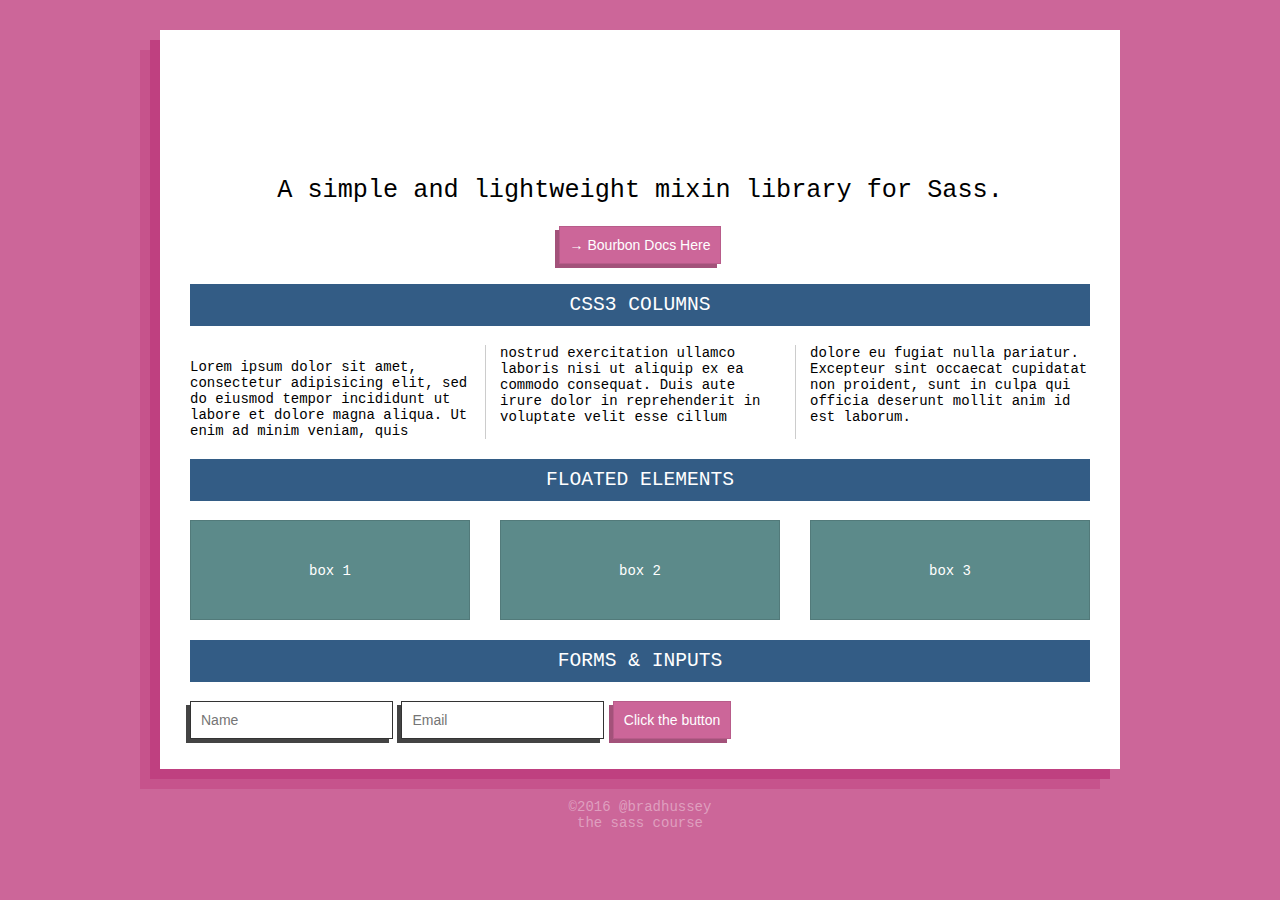
<file: Bourbon/index.html>
<!DOCTYPE html>
<html>
  <head>
    <meta charset="utf-8">
    <title>SASS Frameworks: Bourbon</title>
    <link rel="stylesheet" href="css/app.css">
  </head>
  <body>

    <div class="container">
      <header>
        <h1 class="brand">bourbon</h1>
        <h2>A simple and lightweight mixin library for Sass.</h2>
        <button href="http://bourbon.io/">&rarr; Bourbon Docs Here</button>
      </header>
      <h3>CSS3 Columns</h3>
      <article>
        <p>Lorem ipsum dolor sit amet, consectetur adipisicing elit, sed do eiusmod tempor incididunt ut labore et dolore magna aliqua. Ut enim ad minim veniam, quis nostrud exercitation ullamco laboris nisi ut aliquip ex ea commodo consequat. Duis aute irure dolor in reprehenderit in voluptate velit esse cillum dolore eu fugiat nulla pariatur. Excepteur sint occaecat cupidatat non proident, sunt in culpa qui officia deserunt mollit anim id est laborum.</p>
      </article>

      <section>
        <h3>Floated Elements</h3>
        <div class="box">
          box 1
        </div>
        <div class="box">
          box 2
        </div>
        <div class="box">
          box 3
        </div>
      </section>

      <section>
        <h3>Forms &amp; Inputs</h3>
        <form>
          <input type="text" name="name" value="" placeholder="Name">
          <input type="text" name="name" value="" placeholder="Email">
          <input type="button" name="name" value="Click the button">
        </form>
      </section>

    </div>

    <footer>
      &copy;2016 @bradhussey
      <br>the sass course
    </footer>

  </body>
</html>
</file>
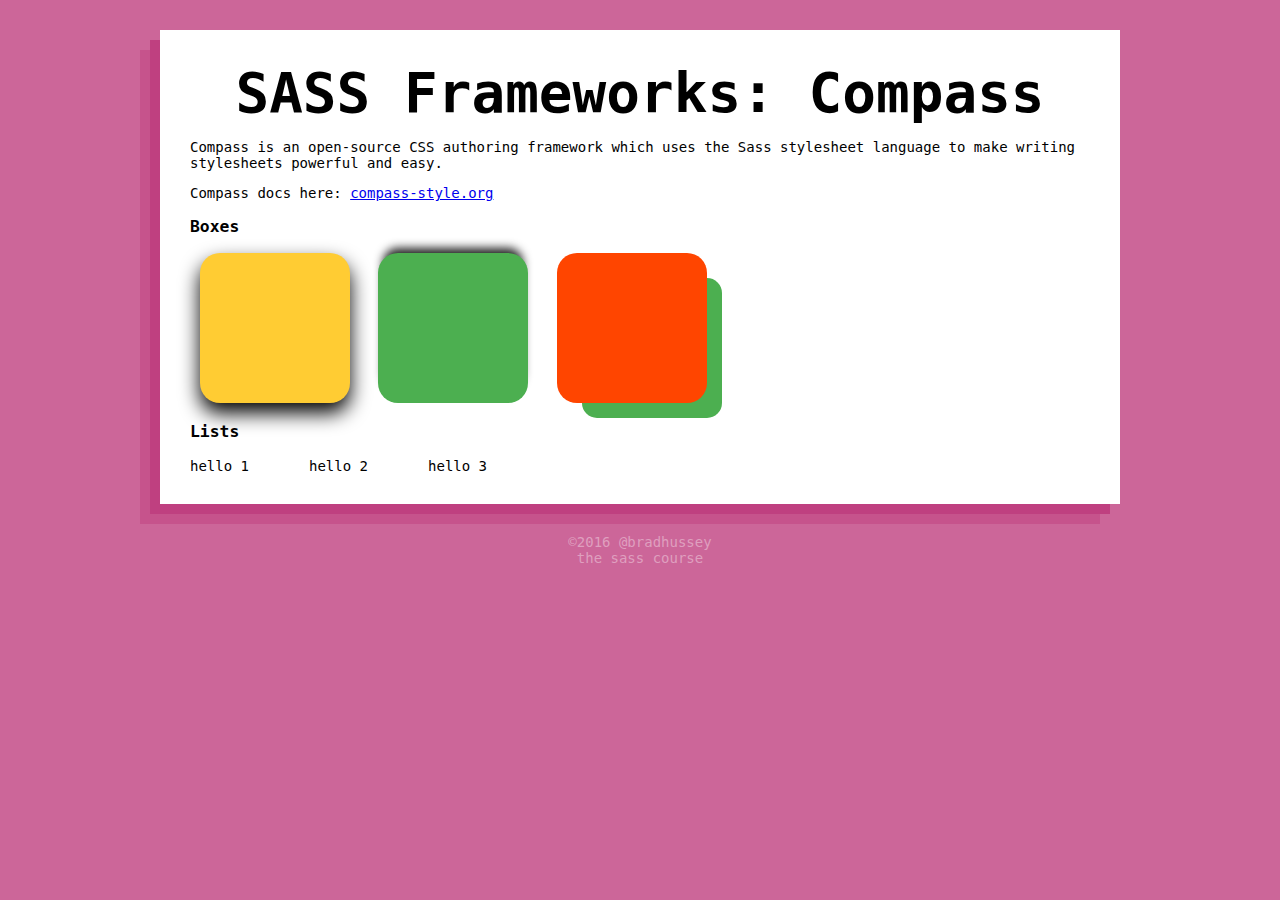
<file: Compass/index.html>
<!DOCTYPE html>
<html>
  <head>
    <meta charset="utf-8">
    <title>SASS Frameworks: Compass</title>
    <link rel="stylesheet" href="css/app.css">
    <!-- <link rel="stylesheet" href="stylesheet/app.css"> -->
  </head>
  <body>

    <div class="container">
      <h1>SASS Frameworks: Compass</h1>
      <p>Compass is an open-source CSS authoring framework which uses the Sass stylesheet language to make writing stylesheets powerful and easy.</p>
      <p>Compass docs here: <a href="http://compass-style.org/">compass-style.org</a></p>

      <h3>Boxes</h3>
      <div class="box" id="box1">
      </div>

      <div class="box" id="box2">
      </div>

      <div class="box" id="box3">
      </div>

      <h3>Lists</h3>
      <ul>
        <li>hello 1</li>
        <li>hello 2</li>
        <li>hello 3</li>
      </ul>
    </div>

    <footer>
      &copy;2016 @bradhussey
      <br>the sass course
    </footer>

  </body>
</html>
</file>
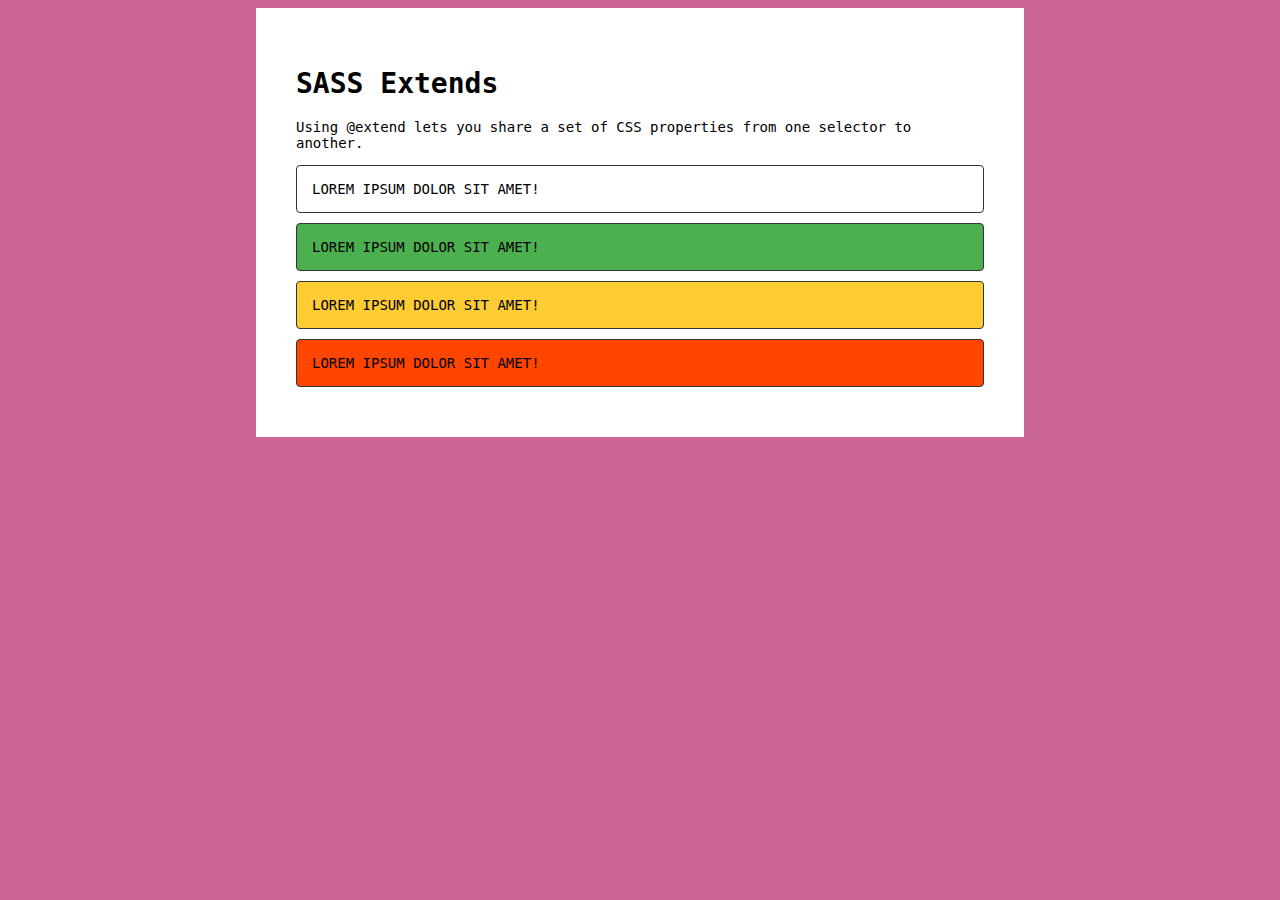
<file: Extends/index.html>
<!DOCTYPE html>
<html>
  <head>
    <meta charset="utf-8">
    <title>Extends</title>
    <link rel="stylesheet" href="css/app.css">
  </head>
  <body>
    <div class="container">
      <h1>SASS Extends</h1>
      <p>Using @extend lets you share a set of CSS properties from one selector to another.</p>

      <div class="alert">Lorem ipsum dolor sit amet!</div>
      <div class="success">Lorem ipsum dolor sit amet!</div>
      <div class="warning">Lorem ipsum dolor sit amet!</div>
      <div class="error">Lorem ipsum dolor sit amet!</div>

    </div>
  </body>
</html>
</file>
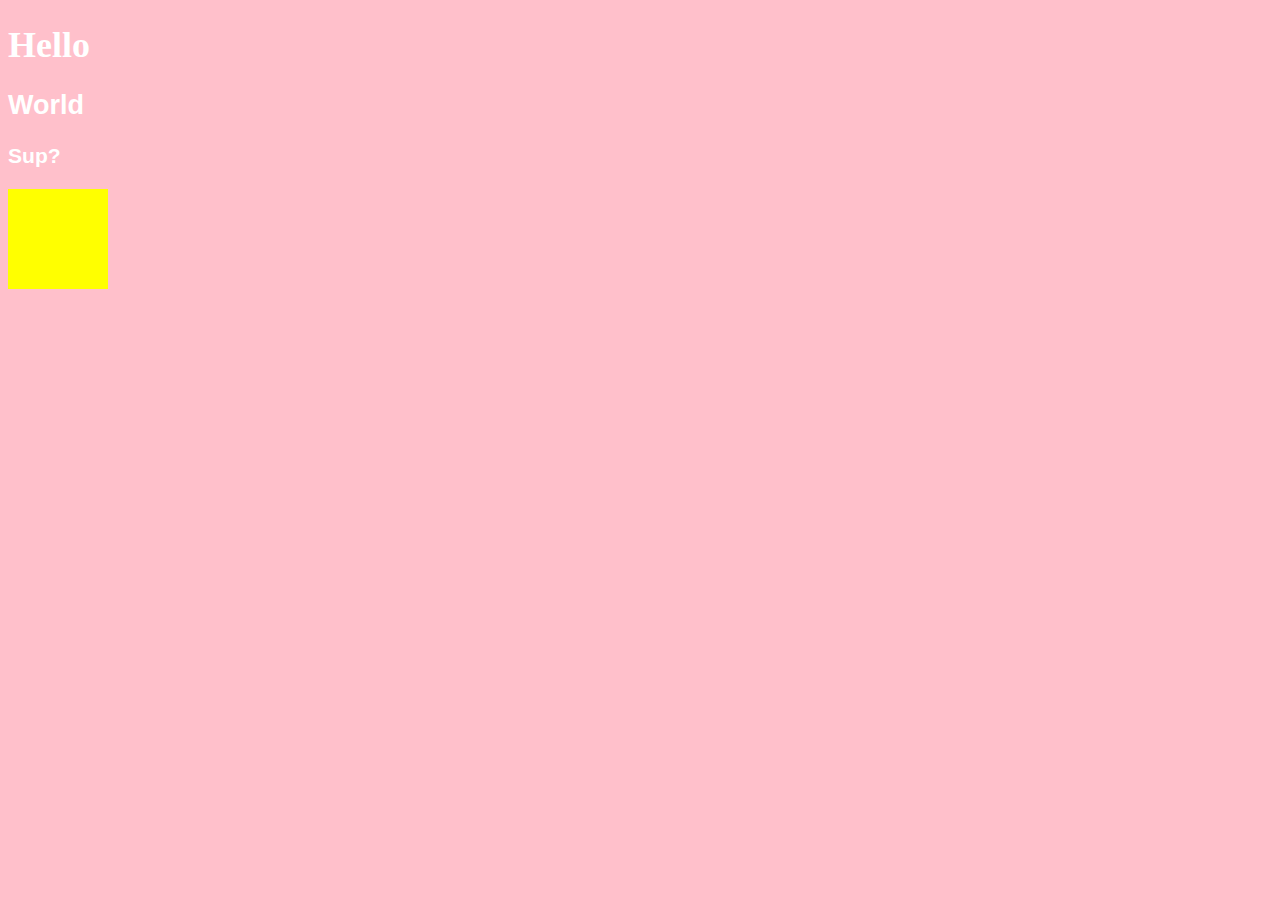
<file: FolderStructure/index.html>
<!DOCTYPE html>
<html lang="en">
  <head>
    <!-- Required meta tags -->
    <meta charset="utf-8">
    <title>Sass</title>
    <link rel="stylesheet" href="css/app.css">
  </head>

  <body>

    <h1>Hello</h1>
    <h2>World</h2>
    <h3>Sup?</h3>
    <div class="box">


    </div>

  </body>
</html>
</file>
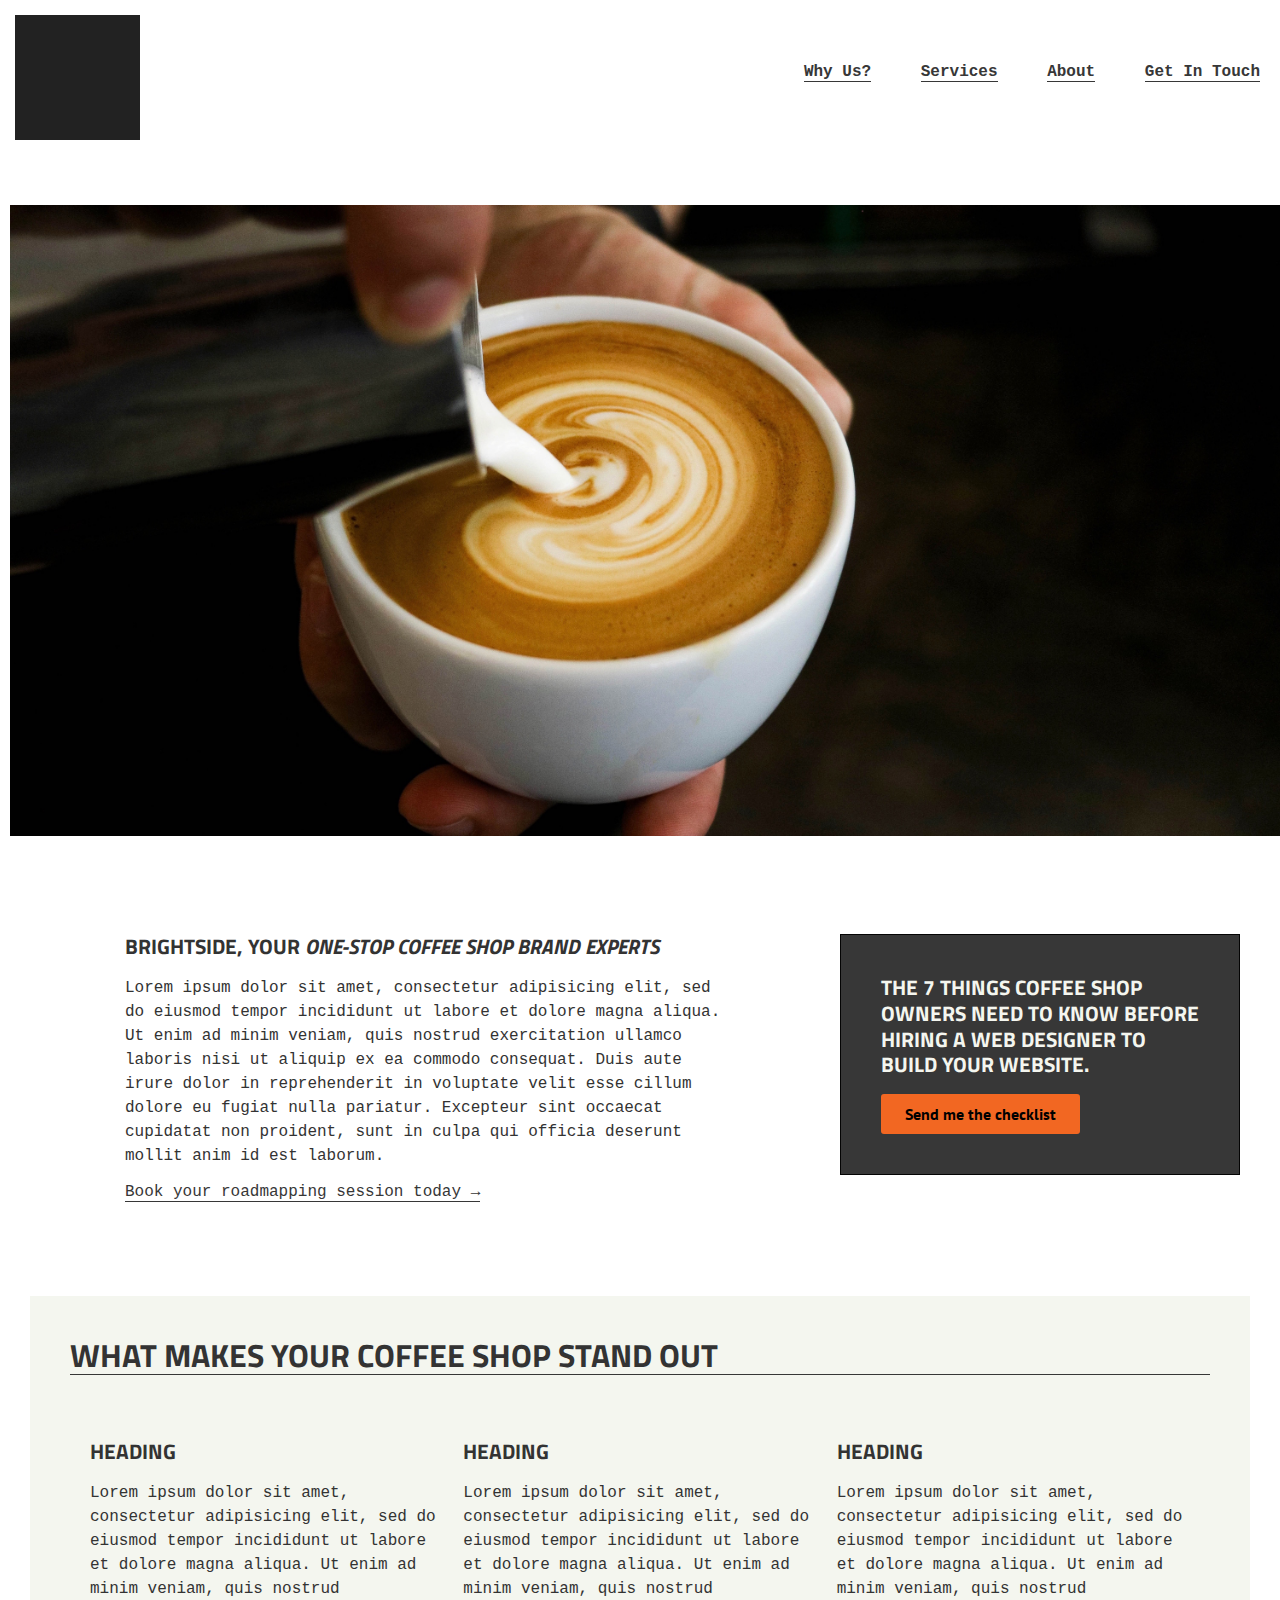
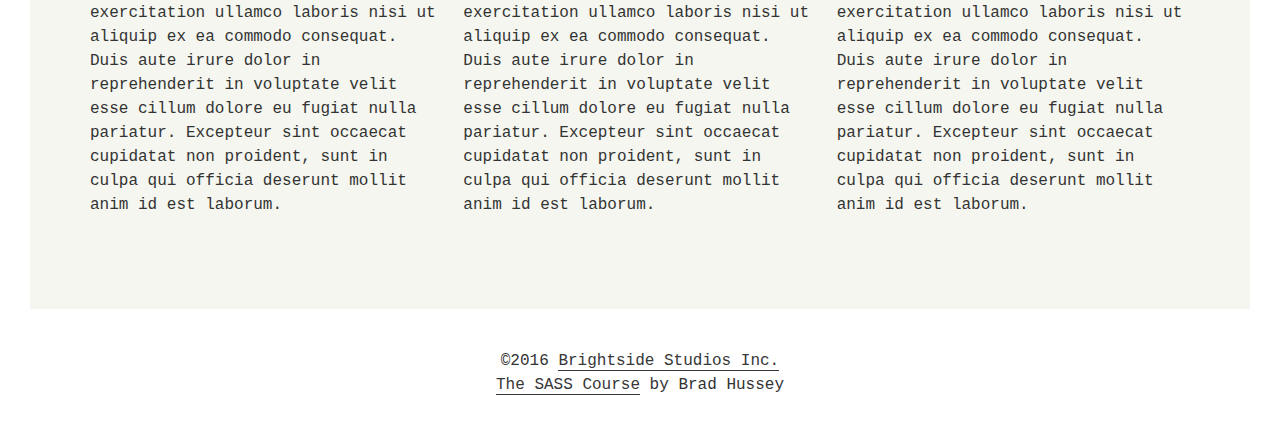
<file: LandingPage/index.html>
<!DOCTYPE html>
<html>
  <head>
    <meta charset="utf-8">
    <title>Landing Page</title>

    <!-- GOOGLE FONTS -->
    <link href='https://fonts.googleapis.com/css?family=PT+Sans:400,700,400italic,700italic' rel='stylesheet' type='text/css'>
    <link href='https://fonts.googleapis.com/css?family=Titillium+Web:400,400italic,600italic,600,700,700italic,900,300italic,300,200italic,200' rel='stylesheet' type='text/css'>

    <!-- STYLES -->
    <link rel="stylesheet" href="css/app.css">
  </head>
  <body>

    <div class="wrapper">

      <header>
        <h1 class="brand">brightside studios inc.</h1>

        <nav>
          <ul>
            <li><a href="#">Why Us?</a></li>
            <li><a href="#">Services</a></li>
            <li><a href="#">About</a></li>
            <li><a href="#">Get In Touch</a></li>
          </ul>
        </nav>

      </header>

      <section class="feature">
        <img src="img/cafe.jpg" alt="pouring a latte">
      </section>

      <section class="basic-info">
        <article class="about">
          <h4>Brightside, your <em>one-stop coffee shop brand experts</em></h4>
          <p>
            Lorem ipsum dolor sit amet, consectetur adipisicing elit, sed do eiusmod tempor incididunt ut labore et dolore magna aliqua. Ut enim ad minim veniam, quis nostrud exercitation ullamco laboris nisi ut aliquip ex ea commodo consequat. Duis aute irure dolor in reprehenderit in voluptate velit esse cillum dolore eu fugiat nulla pariatur. Excepteur sint occaecat cupidatat non proident, sunt in culpa qui officia deserunt mollit anim id est laborum.
          </p>
          <p>
            <a href="#">Book your roadmapping session today &rarr;</a>
          </p>
        </article>

        <aside class="call-to-action">
          <h3>The 7 things coffee shop owners need to know before hiring a web designer to build your website.</h3>
          <button type="button" name="button">Send me the checklist</button>
        </aside>
      </section>

      <section class="widgets">
        <h3>What makes your coffee shop stand out</h3>
        <article class="widget">
          <h4>Heading</h4>
          <p>
            Lorem ipsum dolor sit amet, consectetur adipisicing elit, sed do eiusmod tempor incididunt ut labore et dolore magna aliqua. Ut enim ad minim veniam, quis nostrud exercitation ullamco laboris nisi ut aliquip ex ea commodo consequat. Duis aute irure dolor in reprehenderit in voluptate velit esse cillum dolore eu fugiat nulla pariatur. Excepteur sint occaecat cupidatat non proident, sunt in culpa qui officia deserunt mollit anim id est laborum.
          </p>
        </article>
        <article class="widget">
          <h4>Heading</h4>
          <p>
            Lorem ipsum dolor sit amet, consectetur adipisicing elit, sed do eiusmod tempor incididunt ut labore et dolore magna aliqua. Ut enim ad minim veniam, quis nostrud exercitation ullamco laboris nisi ut aliquip ex ea commodo consequat. Duis aute irure dolor in reprehenderit in voluptate velit esse cillum dolore eu fugiat nulla pariatur. Excepteur sint occaecat cupidatat non proident, sunt in culpa qui officia deserunt mollit anim id est laborum.
          </p>
        </article>
        <article class="widget">
          <h4>Heading</h4>
          <p>
            Lorem ipsum dolor sit amet, consectetur adipisicing elit, sed do eiusmod tempor incididunt ut labore et dolore magna aliqua. Ut enim ad minim veniam, quis nostrud exercitation ullamco laboris nisi ut aliquip ex ea commodo consequat. Duis aute irure dolor in reprehenderit in voluptate velit esse cillum dolore eu fugiat nulla pariatur. Excepteur sint occaecat cupidatat non proident, sunt in culpa qui officia deserunt mollit anim id est laborum.
          </p>
        </article>
      </section>

      <footer>
        &copy;2016 <a href="http://brightsidestudios.ca/">Brightside Studios Inc.</a><br>
        <a href="http://codecollege.ca/p/learn-sass/">The SASS Course</a> by Brad Hussey
      </footer>

    </div>

  </body>
</html>
</file>
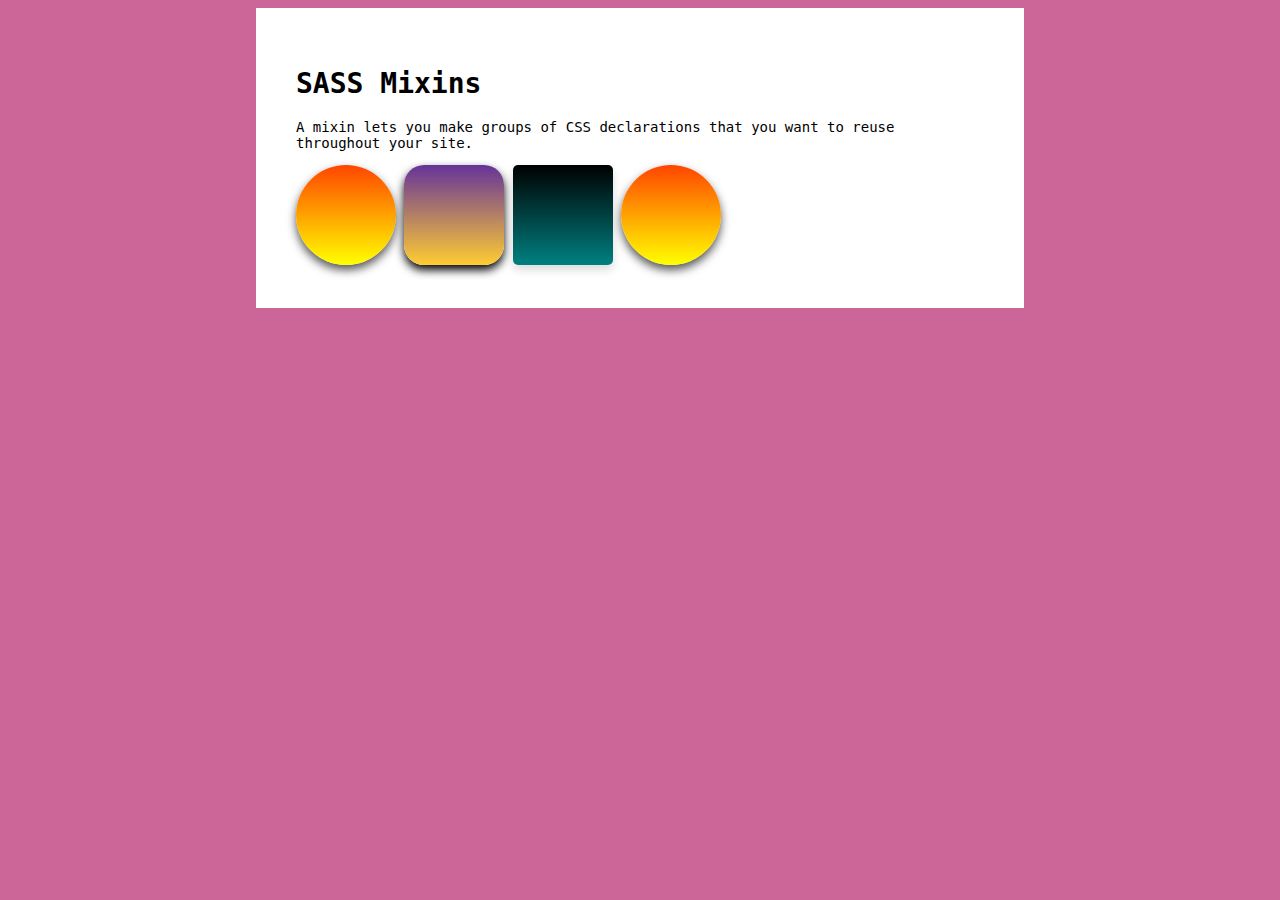
<file: Mixins/index.html>
<!DOCTYPE html>
<html>
  <head>
    <meta charset="utf-8">
    <title>Mixins</title>
  </head>
  <link rel="stylesheet" href="css/app.css">
  <body>
    <div class="container">
      <h1>SASS Mixins</h1>
      <p>A mixin lets you make groups of CSS declarations that you want to reuse throughout your site.</p>

      <div class="box"></div>
      <div class="box" id="box2"></div>
      <div class="box" id="box3"></div>
      <div class="box"></div>

    </div>
  </body>
</html>
</file>
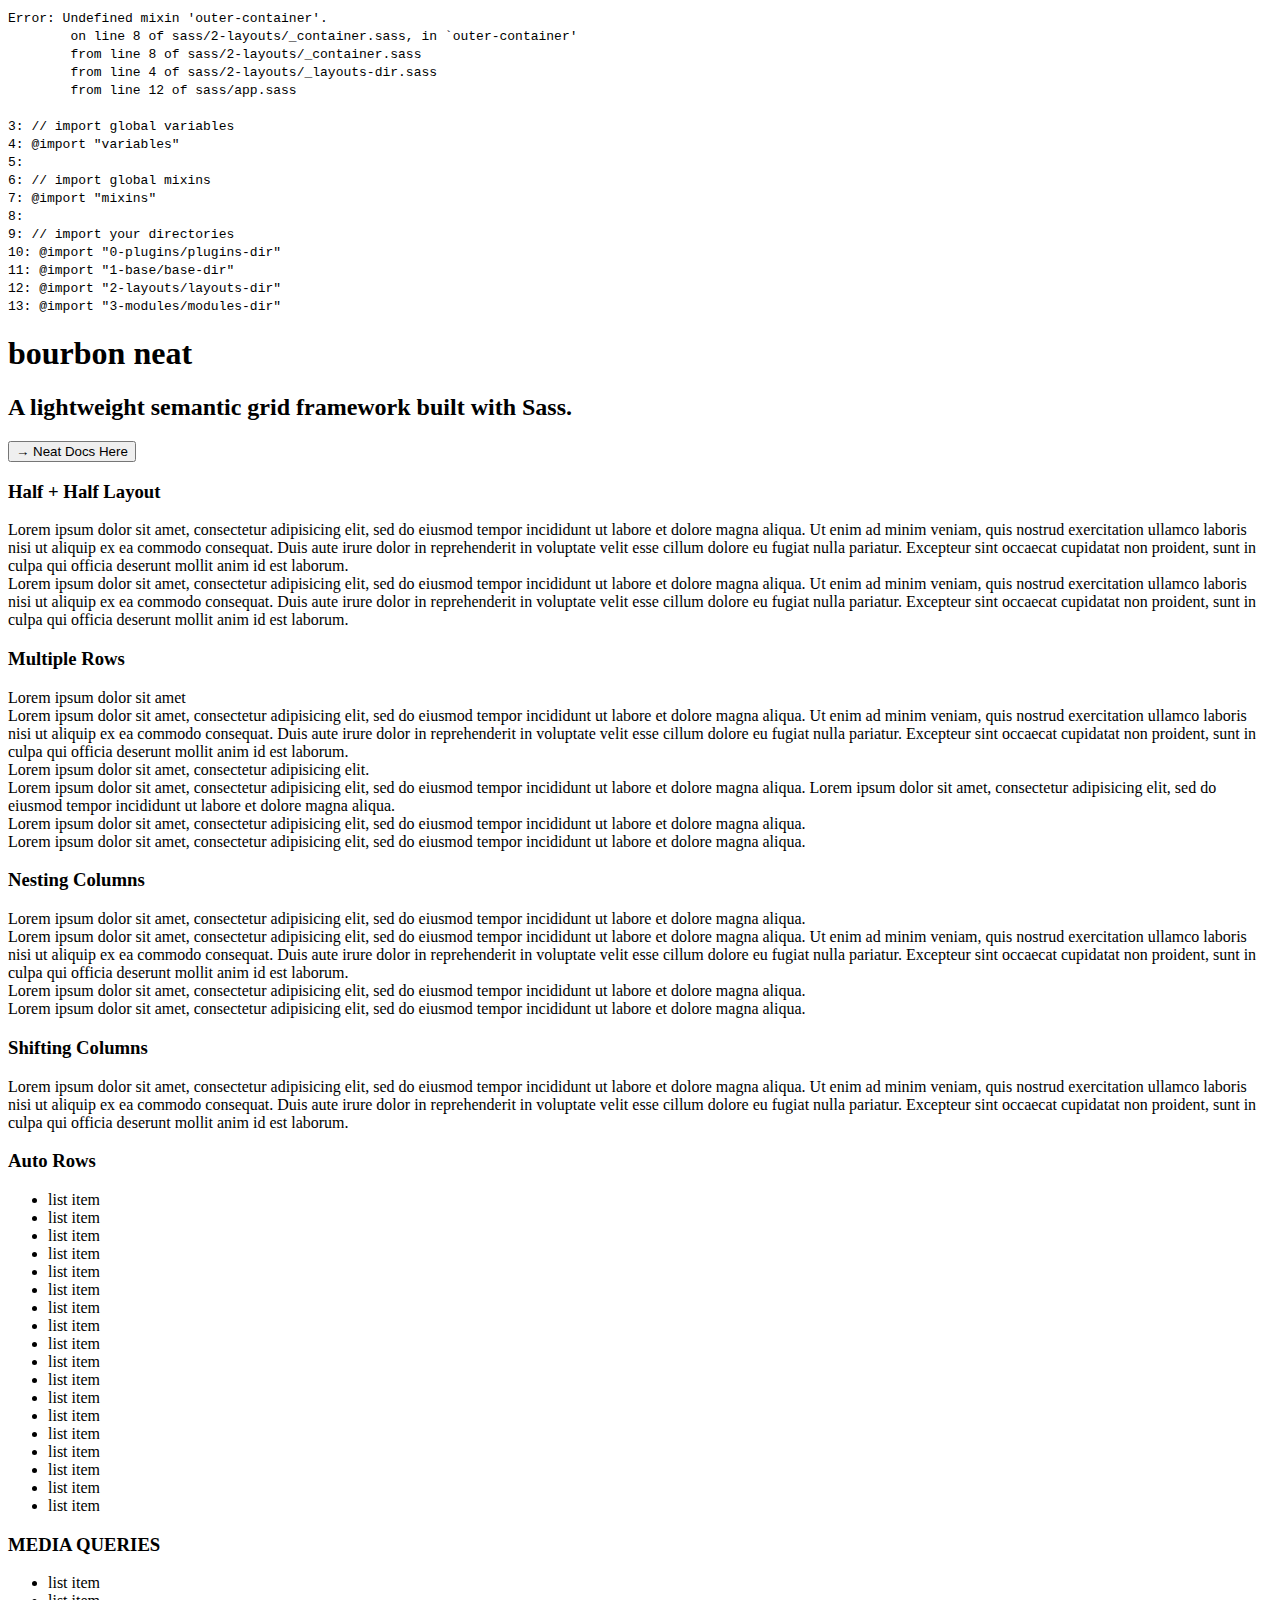
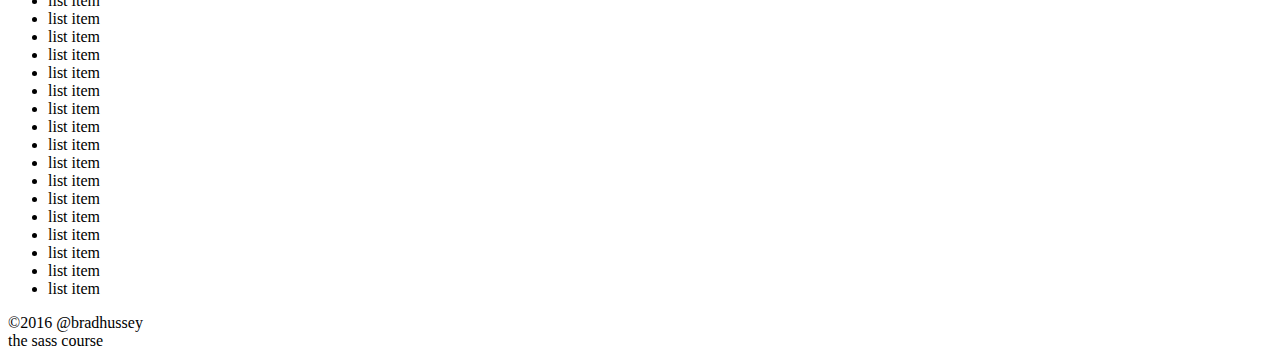
<file: Neat/index.html>
<!DOCTYPE html>
<html>
  <head>
    <meta charset="utf-8">
    <title>SASS Frameworks: Bourbon Neat</title>
    <link rel="stylesheet" href="css/app.css">
  </head>
  <body>

    <div class="wrapper">

      <header>
        <h1 class="brand">bourbon neat</h1>
        <h2>A lightweight semantic grid framework built with Sass.</h2>
        <button href="http://neat.bourbon.io/">&rarr; Neat Docs Here</button>
      </header>

      <!-- HALF + HALF LAYOUT -->
      <section class="container" id="example1">
        <h3>Half + Half Layout</h3>
        <article>
          Lorem ipsum dolor sit amet, consectetur adipisicing elit, sed do eiusmod tempor incididunt ut labore et dolore magna aliqua. Ut enim ad minim veniam, quis nostrud exercitation ullamco laboris nisi ut aliquip ex ea commodo consequat. Duis aute irure dolor in reprehenderit in voluptate velit esse cillum dolore eu fugiat nulla pariatur. Excepteur sint occaecat cupidatat non proident, sunt in culpa qui officia deserunt mollit anim id est laborum.
        </article>
        <article>
          Lorem ipsum dolor sit amet, consectetur adipisicing elit, sed do eiusmod tempor incididunt ut labore et dolore magna aliqua. Ut enim ad minim veniam, quis nostrud exercitation ullamco laboris nisi ut aliquip ex ea commodo consequat. Duis aute irure dolor in reprehenderit in voluptate velit esse cillum dolore eu fugiat nulla pariatur. Excepteur sint occaecat cupidatat non proident, sunt in culpa qui officia deserunt mollit anim id est laborum.
        </article>
      </section>

      <!-- MULTIPLE ROWS -->
      <section class="container" id="example2">
        <h3>Multiple Rows</h3>
        <aside>
          Lorem ipsum dolor sit amet
        </aside>
        <article>
          Lorem ipsum dolor sit amet, consectetur adipisicing elit, sed do eiusmod tempor incididunt ut labore et dolore magna aliqua. Ut enim ad minim veniam, quis nostrud exercitation ullamco laboris nisi ut aliquip ex ea commodo consequat. Duis aute irure dolor in reprehenderit in voluptate velit esse cillum dolore eu fugiat nulla pariatur. Excepteur sint occaecat cupidatat non proident, sunt in culpa qui officia deserunt mollit anim id est laborum.
        </article>
        <div class="item1">
          Lorem ipsum dolor sit amet, consectetur adipisicing elit.
        </div>
        <div class="item2">
          Lorem ipsum dolor sit amet, consectetur adipisicing elit, sed do eiusmod tempor incididunt ut labore et dolore magna aliqua. Lorem ipsum dolor sit amet, consectetur adipisicing elit, sed do eiusmod tempor incididunt ut labore et dolore magna aliqua.
        </div>
        <div class="item3">
          Lorem ipsum dolor sit amet, consectetur adipisicing elit, sed do eiusmod tempor incididunt ut labore et dolore magna aliqua.
        </div>
        <div class="item4">
          Lorem ipsum dolor sit amet, consectetur adipisicing elit, sed do eiusmod tempor incididunt ut labore et dolore magna aliqua.
        </div>
      </section>

      <!-- NESTING COLUMNS -->
      <section class="container" id="example3">
        <h3>Nesting Columns</h3>
        <aside>
          Lorem ipsum dolor sit amet, consectetur adipisicing elit, sed do eiusmod tempor incididunt ut labore et dolore magna aliqua.
        </aside>
        <article>
          Lorem ipsum dolor sit amet, consectetur adipisicing elit, sed do eiusmod tempor incididunt ut labore et dolore magna aliqua. Ut enim ad minim veniam, quis nostrud exercitation ullamco laboris nisi ut aliquip ex ea commodo consequat. Duis aute irure dolor in reprehenderit in voluptate velit esse cillum dolore eu fugiat nulla pariatur. Excepteur sint occaecat cupidatat non proident, sunt in culpa qui officia deserunt mollit anim id est laborum.

          <div>
            Lorem ipsum dolor sit amet, consectetur adipisicing elit, sed do eiusmod tempor incididunt ut labore et dolore magna aliqua.
          </div>
          <div>
            Lorem ipsum dolor sit amet, consectetur adipisicing elit, sed do eiusmod tempor incididunt ut labore et dolore magna aliqua.
          </div>
        </article>
      </section>

      <!-- SHIFTING COLUMNS -->
      <section class="container" id="example4">
        <h3>Shifting Columns</h3>
        <article>
          Lorem ipsum dolor sit amet, consectetur adipisicing elit, sed do eiusmod tempor incididunt ut labore et dolore magna aliqua. Ut enim ad minim veniam, quis nostrud exercitation ullamco laboris nisi ut aliquip ex ea commodo consequat. Duis aute irure dolor in reprehenderit in voluptate velit esse cillum dolore eu fugiat nulla pariatur. Excepteur sint occaecat cupidatat non proident, sunt in culpa qui officia deserunt mollit anim id est laborum.
        </article>
      </section>

      <!-- AUTO ROWS -->
      <section class="container" id="example5">
        <h3>Auto Rows</h3>
        <ul>
          <li>list item</li>
          <li>list item</li>
          <li>list item</li>
          <li>list item</li>
          <li>list item</li>
          <li>list item</li>
          <li>list item</li>
          <li>list item</li>
          <li>list item</li>
          <li>list item</li>
          <li>list item</li>
          <li>list item</li>
          <li>list item</li>
          <li>list item</li>
          <li>list item</li>
          <li>list item</li>
          <li>list item</li>
          <li>list item</li>
        </ul>
      </section>

      <!-- MEDIA QUERIES -->
      <section class="container" id="example6">
        <h3>MEDIA QUERIES</h3>
        <ul>
          <li>list item</li>
          <li>list item</li>
          <li>list item</li>
          <li>list item</li>
          <li>list item</li>
          <li>list item</li>
          <li>list item</li>
          <li>list item</li>
          <li>list item</li>
          <li>list item</li>
          <li>list item</li>
          <li>list item</li>
          <li>list item</li>
          <li>list item</li>
          <li>list item</li>
          <li>list item</li>
          <li>list item</li>
          <li>list item</li>
        </ul>
      </section>

    </div>
    <footer>
      &copy;2016 @bradhussey
      <br>the sass course
    </footer>

  </body>
</html>
</file>
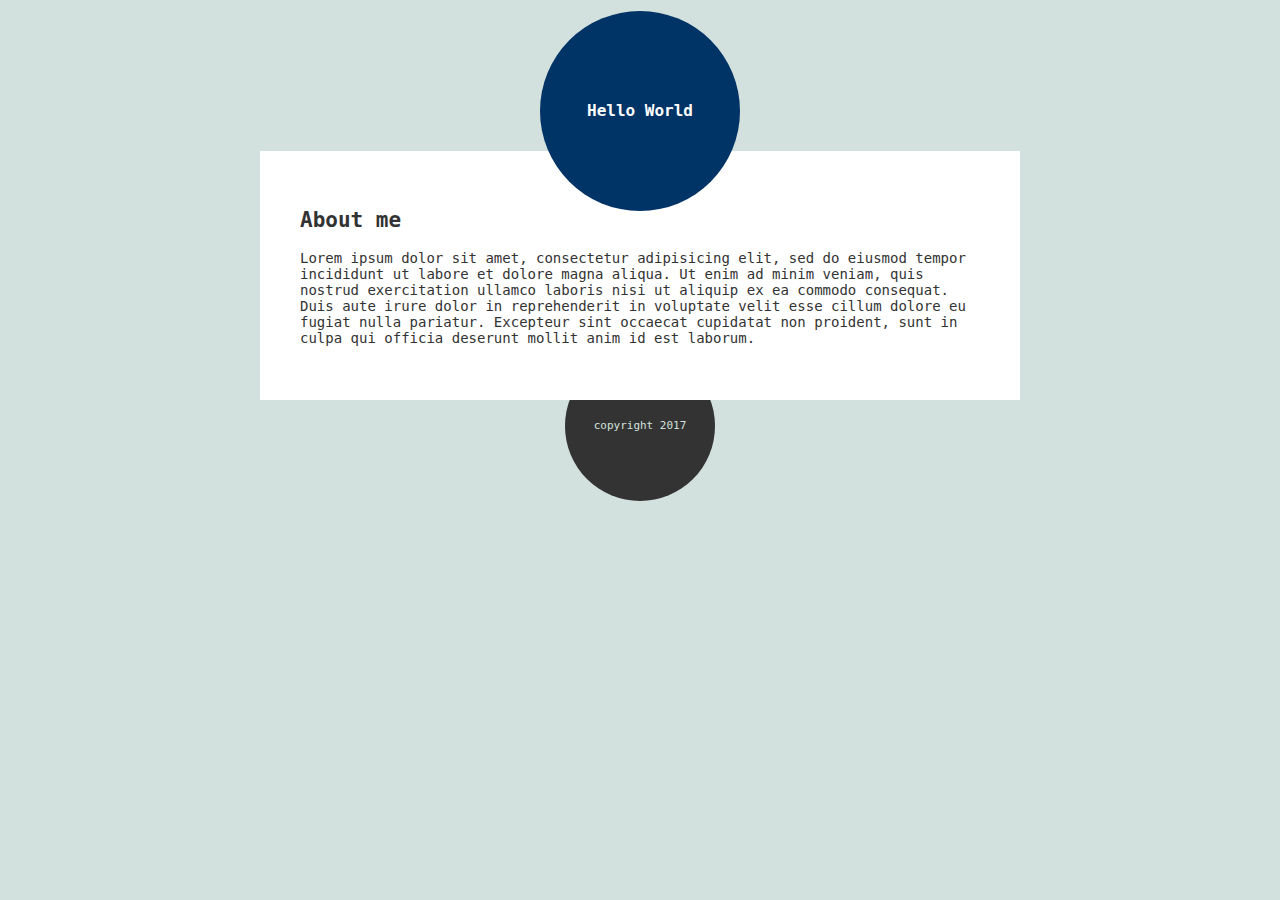
<file: sass-project/index.html>
<!DOCTYPE html>
<html lang="en">
  <head>
    <meta charset="utf-8">
    <meta name="viewport" content="width=device-width, initial-scale=1, shrink-to-fit=no">
    <title>Sass Project</title>
    <link rel="stylesheet" href="app.css">
  </head>
  <body>

    <header>
      <h1>
        Hello World
      </h1>
    </header>
    <article>
      <h2>About me</h2>
      <p>
        Lorem ipsum dolor sit amet, consectetur adipisicing elit, sed do eiusmod tempor incididunt ut labore et dolore magna aliqua. Ut enim ad minim veniam, quis nostrud exercitation ullamco laboris nisi ut aliquip ex ea commodo consequat. Duis aute irure dolor in reprehenderit in voluptate velit esse cillum dolore eu fugiat nulla pariatur. Excepteur sint occaecat cupidatat non proident, sunt in culpa qui officia deserunt mollit anim id est laborum.
      </p>
    </article>

    <footer>
      <p>copyright 2017</p>
    </footer>

  </body>
</html>
</file>
<file: Bourbon/css/app.css>
/* PLUGINS */
/* BASE STYLES */
body {
  font-family: "Bitstream Vera Sans Mono", "Consolas", "Courier", monospace;
  font-size: 14px;
  background: #c69; }

.brand {
  overflow: hidden;
  text-indent: 101%;
  white-space: nowrap;
  background-image: url("../img/bourbon-logo.png");
  background: center no-repeat;
  height: 56px;
  margin: 30px auto; }
  @media only screen and (-webkit-min-device-pixel-ratio: 1.3), only screen and (min--moz-device-pixel-ratio: 1.3), only screen and (-o-min-device-pixel-ratio: 1.3 / 1), only screen and (min-resolution: 125dpi), only screen and (min-resolution: 1.3dppx) {
    .brand {
      background-image: url("../img/bourbon-logo_2x.png");
      background-size: 294px 56px; } }

h2, h3 {
  font-size: 25.2px;
  font-weight: normal;
  text-align: center; }

h3 {
  background: #335c85;
  color: white;
  padding: 10px 0;
  font-size: 19.6px;
  text-transform: uppercase; }

section::after {
  clear: both;
  content: "";
  display: table; }

footer {
  text-align: center;
  color: #df9fbf; }

/* LAYOUTS */
header {
  text-align: center; }

.container {
  padding: 30px;
  width: 960px;
  margin: 30px auto;
  box-sizing: border-box;
  background: white;
  position: relative; }
  .container::before {
    position: absolute;
    content: "";
    width: 100%;
    height: 100%;
    z-index: -2;
    top: 10px;
    left: -10px;
    background: #bf4080;
    box-shadow: -10px 10px 0 #c6538c; }

article {
  -webkit-columns: 3 200px;
  -moz-columns: 3 200px;
  columns: 3 200px;
  -webkit-column-rule: solid 1px #ccc;
  -moz-column-rule: solid 1px #ccc;
  column-rule: solid 1px #ccc;
  -webkit-column-gap: 30px;
  -moz-column-gap: 30px;
  column-gap: 30px; }

/* MODULES */
.box {
  height: 100px;
  width: 280px;
  background: #5c8a8a;
  float: left;
  color: white;
  border: solid 1px #527a7a;
  box-sizing: border-box;
  text-align: center;
  line-height: 100px;
  margin: 0 30px 0 0; }
  .box:last-child {
    margin-right: 0; }
  .box:hover {
    -webkit-animation: wow 0.5s cubic-bezier(0.86, 0, 0.07, 1) 1;
    -moz-animation: wow 0.5s cubic-bezier(0.86, 0, 0.07, 1) 1;
    animation: wow 0.5s cubic-bezier(0.86, 0, 0.07, 1) 1; }

@-webkit-keyframes wow {
  0% {
    -webkit-transform: scale(1); }
  50% {
    -webkit-transform: scale(2) rotate(-6deg); }
  100% {
    -webkit-transform: scale(1); } }
@-moz-keyframes wow {
  0% {
    -moz-transform: scale(1); }
  50% {
    -moz-transform: scale(2) rotate(-6deg); }
  100% {
    -moz-transform: scale(1); } }
@keyframes wow {
  0% {
    -webkit-transform: scale(1);
    -moz-transform: scale(1);
    -ms-transform: scale(1);
    -o-transform: scale(1);
    transform: scale(1); }
  50% {
    -webkit-transform: scale(2) rotate(-6deg);
    -moz-transform: scale(2) rotate(-6deg);
    -ms-transform: scale(2) rotate(-6deg);
    -o-transform: scale(2) rotate(-6deg);
    transform: scale(2) rotate(-6deg); }
  100% {
    -webkit-transform: scale(1);
    -moz-transform: scale(1);
    -ms-transform: scale(1);
    -o-transform: scale(1);
    transform: scale(1); } }
input[type="color"], input[type="date"], input[type="datetime"], input[type="datetime-local"], input[type="email"], input[type="month"], input[type="number"], input[type="password"], input[type="search"], input[type="tel"], input[type="text"], input[type="time"], input[type="url"], input[type="week"], input:not([type]), textarea {
  position: relative;
  padding: 10px;
  font-size: 14px;
  border: 1px solid #333;
  box-shadow: -4px 4px 0 #444; }

input[type="color"]:focus, input[type="date"]:focus, input[type="datetime"]:focus, input[type="datetime-local"]:focus, input[type="email"]:focus, input[type="month"]:focus, input[type="number"]:focus, input[type="password"]:focus, input[type="search"]:focus, input[type="tel"]:focus, input[type="text"]:focus, input[type="time"]:focus, input[type="url"]:focus, input[type="week"]:focus, input:not([type]):focus, textarea:focus,
input[type="color"]:hover, input[type="date"]:hover, input[type="datetime"]:hover, input[type="datetime-local"]:hover, input[type="email"]:hover, input[type="month"]:hover, input[type="number"]:hover, input[type="password"]:hover, input[type="search"]:hover, input[type="tel"]:hover, input[type="text"]:hover, input[type="time"]:hover, input[type="url"]:hover, input[type="week"]:hover, input:not([type]):hover, textarea:hover {
  border-color: #333;
  outline-color: #4CAF50;
  box-shadow: -6px 6px 0 #222; }
  input[type="color"]:focus::-webkit-input-placeholder, input[type="date"]:focus::-webkit-input-placeholder, input[type="datetime"]:focus::-webkit-input-placeholder, input[type="datetime-local"]:focus::-webkit-input-placeholder, input[type="email"]:focus::-webkit-input-placeholder, input[type="month"]:focus::-webkit-input-placeholder, input[type="number"]:focus::-webkit-input-placeholder, input[type="password"]:focus::-webkit-input-placeholder, input[type="search"]:focus::-webkit-input-placeholder, input[type="tel"]:focus::-webkit-input-placeholder, input[type="text"]:focus::-webkit-input-placeholder, input[type="time"]:focus::-webkit-input-placeholder, input[type="url"]:focus::-webkit-input-placeholder, input[type="week"]:focus::-webkit-input-placeholder, input:not([type]):focus::-webkit-input-placeholder, textarea:focus::-webkit-input-placeholder,
  input[type="color"]:hover::-webkit-input-placeholder, input[type="date"]:hover::-webkit-input-placeholder, input[type="datetime"]:hover::-webkit-input-placeholder, input[type="datetime-local"]:hover::-webkit-input-placeholder, input[type="email"]:hover::-webkit-input-placeholder, input[type="month"]:hover::-webkit-input-placeholder, input[type="number"]:hover::-webkit-input-placeholder, input[type="password"]:hover::-webkit-input-placeholder, input[type="search"]:hover::-webkit-input-placeholder, input[type="tel"]:hover::-webkit-input-placeholder, input[type="text"]:hover::-webkit-input-placeholder, input[type="time"]:hover::-webkit-input-placeholder, input[type="url"]:hover::-webkit-input-placeholder, input[type="week"]:hover::-webkit-input-placeholder, input:not([type]):hover::-webkit-input-placeholder, textarea:hover::-webkit-input-placeholder {
    color: red; }
  input[type="color"]:focus::-moz-placeholder, input[type="date"]:focus::-moz-placeholder, input[type="datetime"]:focus::-moz-placeholder, input[type="datetime-local"]:focus::-moz-placeholder, input[type="email"]:focus::-moz-placeholder, input[type="month"]:focus::-moz-placeholder, input[type="number"]:focus::-moz-placeholder, input[type="password"]:focus::-moz-placeholder, input[type="search"]:focus::-moz-placeholder, input[type="tel"]:focus::-moz-placeholder, input[type="text"]:focus::-moz-placeholder, input[type="time"]:focus::-moz-placeholder, input[type="url"]:focus::-moz-placeholder, input[type="week"]:focus::-moz-placeholder, input:not([type]):focus::-moz-placeholder, textarea:focus::-moz-placeholder,
  input[type="color"]:hover::-moz-placeholder, input[type="date"]:hover::-moz-placeholder, input[type="datetime"]:hover::-moz-placeholder, input[type="datetime-local"]:hover::-moz-placeholder, input[type="email"]:hover::-moz-placeholder, input[type="month"]:hover::-moz-placeholder, input[type="number"]:hover::-moz-placeholder, input[type="password"]:hover::-moz-placeholder, input[type="search"]:hover::-moz-placeholder, input[type="tel"]:hover::-moz-placeholder, input[type="text"]:hover::-moz-placeholder, input[type="time"]:hover::-moz-placeholder, input[type="url"]:hover::-moz-placeholder, input[type="week"]:hover::-moz-placeholder, input:not([type]):hover::-moz-placeholder, textarea:hover::-moz-placeholder {
    color: red; }
  input[type="color"]:focus:-moz-placeholder, input[type="date"]:focus:-moz-placeholder, input[type="datetime"]:focus:-moz-placeholder, input[type="datetime-local"]:focus:-moz-placeholder, input[type="email"]:focus:-moz-placeholder, input[type="month"]:focus:-moz-placeholder, input[type="number"]:focus:-moz-placeholder, input[type="password"]:focus:-moz-placeholder, input[type="search"]:focus:-moz-placeholder, input[type="tel"]:focus:-moz-placeholder, input[type="text"]:focus:-moz-placeholder, input[type="time"]:focus:-moz-placeholder, input[type="url"]:focus:-moz-placeholder, input[type="week"]:focus:-moz-placeholder, input:not([type]):focus:-moz-placeholder, textarea:focus:-moz-placeholder,
  input[type="color"]:hover:-moz-placeholder, input[type="date"]:hover:-moz-placeholder, input[type="datetime"]:hover:-moz-placeholder, input[type="datetime-local"]:hover:-moz-placeholder, input[type="email"]:hover:-moz-placeholder, input[type="month"]:hover:-moz-placeholder, input[type="number"]:hover:-moz-placeholder, input[type="password"]:hover:-moz-placeholder, input[type="search"]:hover:-moz-placeholder, input[type="tel"]:hover:-moz-placeholder, input[type="text"]:hover:-moz-placeholder, input[type="time"]:hover:-moz-placeholder, input[type="url"]:hover:-moz-placeholder, input[type="week"]:hover:-moz-placeholder, input:not([type]):hover:-moz-placeholder, textarea:hover:-moz-placeholder {
    color: red; }
  input[type="color"]:focus:-ms-input-placeholder, input[type="date"]:focus:-ms-input-placeholder, input[type="datetime"]:focus:-ms-input-placeholder, input[type="datetime-local"]:focus:-ms-input-placeholder, input[type="email"]:focus:-ms-input-placeholder, input[type="month"]:focus:-ms-input-placeholder, input[type="number"]:focus:-ms-input-placeholder, input[type="password"]:focus:-ms-input-placeholder, input[type="search"]:focus:-ms-input-placeholder, input[type="tel"]:focus:-ms-input-placeholder, input[type="text"]:focus:-ms-input-placeholder, input[type="time"]:focus:-ms-input-placeholder, input[type="url"]:focus:-ms-input-placeholder, input[type="week"]:focus:-ms-input-placeholder, input:not([type]):focus:-ms-input-placeholder, textarea:focus:-ms-input-placeholder,
  input[type="color"]:hover:-ms-input-placeholder, input[type="date"]:hover:-ms-input-placeholder, input[type="datetime"]:hover:-ms-input-placeholder, input[type="datetime-local"]:hover:-ms-input-placeholder, input[type="email"]:hover:-ms-input-placeholder, input[type="month"]:hover:-ms-input-placeholder, input[type="number"]:hover:-ms-input-placeholder, input[type="password"]:hover:-ms-input-placeholder, input[type="search"]:hover:-ms-input-placeholder, input[type="tel"]:hover:-ms-input-placeholder, input[type="text"]:hover:-ms-input-placeholder, input[type="time"]:hover:-ms-input-placeholder, input[type="url"]:hover:-ms-input-placeholder, input[type="week"]:hover:-ms-input-placeholder, input:not([type]):hover:-ms-input-placeholder, textarea:hover:-ms-input-placeholder {
    color: red; }

button, input[type="button"], input[type="reset"], input[type="submit"] {
  background-color: #c69;
  font-size: 14px;
  font-weight: normal;
  padding: 10px;
  border: solid 1px #b85c8a;
  box-shadow: -4px 4px 0 #a3527a;
  color: white; }

button:focus, input[type="button"]:focus, input[type="reset"]:focus, input[type="submit"]:focus,
button:hover, input[type="button"]:hover, input[type="reset"]:hover, input[type="submit"]:hover {
  border: solid 1px #a3527a;
  outline: none;
  cursor: pointer; }

button:active, input[type="button"]:active, input[type="reset"]:active, input[type="submit"]:active {
  outline: none;
  position: relative;
  top: 2px;
  left: -2px;
  box-shadow: -2px 2px 0 #8f476b; }

/*# sourceMappingURL=app.css.map */
</file>
<file: Compass/css/app.css>
/* PLUGINS */
/* BASE STYLES */
body {
  font-family: Monaco, monospace;
  font-size: 14px;
  background: #c69; }

h1 {
  font-size: 56px;
  margin: 0;
  text-align: center; }

ul {
  margin: 0;
  padding: 0;
  border: 0;
  overflow: hidden;
  *zoom: 1; }
  ul li {
    list-style-image: none;
    list-style-type: none;
    margin-left: 0;
    white-space: nowrap;
    float: left;
    padding-left: 30px;
    padding-right: 30px; }
    ul li:first-child {
      padding-left: 0; }
    ul li:last-child {
      padding-right: 0; }
    ul li.last {
      padding-right: 0; }

.clearfix::after, .container::after {
  content: "";
  display: table;
  clear: both; }

footer {
  text-align: center;
  color: #df9fbf; }

/* LAYOUTS */
.container {
  position: relative;
  width: 960px;
  margin: 30px auto;
  padding: 30px;
  box-sizing: border-box;
  background: white;
  position: relative; }
  .container::before {
    position: absolute;
    content: "";
    width: 100%;
    height: 100%;
    z-index: -2;
    top: 10px;
    left: -10px;
    background: #bf4080;
    box-shadow: -10px 10px 0 #c6538c; }

/* MODULES */
.box {
  display: inline-block;
  height: 150px;
  width: 150px;
  margin: 0 10px;
  background: orangered;
  -moz-border-radius: 20px;
  -webkit-border-radius: 20px;
  border-radius: 20px; }

#box1 {
  background: #fc3;
  -moz-box-shadow: 0 10px 20px black;
  -webkit-box-shadow: 0 10px 20px black;
  box-shadow: 0 10px 20px black; }

#box2 {
  background: #4CAF50;
  -moz-box-shadow: 0 -10px 10px -5px #222;
  -webkit-box-shadow: 0 -10px 10px -5px #222;
  box-shadow: 0 -10px 10px -5px #222; }

#box3 {
  -moz-box-shadow: 20px 20px 0 -5px #4CAF50;
  -webkit-box-shadow: 20px 20px 0 -5px #4CAF50;
  box-shadow: 20px 20px 0 -5px #4CAF50; }
</file>
<file: Extends/css/app.css>
/* PLUGINS */
/* BASE STYLES */
body {
  font-family: Monaco, monospace;
  font-size: 14px;
  background: #c69; }

/* LAYOUTS */
.container {
  width: 768px;
  margin: 0 auto;
  padding: 40px;
  box-sizing: border-box;
  background: white; }

/* MODULES */
.alert, .success, .warning, .error {
  border: solid 1px #333;
  margin: 10px 0;
  padding: 15px;
  text-transform: uppercase;
  -webkit-border-radius: 4px;
  -moz-border-radius: 4px;
  border-radius: 4px; }

.success {
  background: #4caf50; }

.warning {
  background: #fc3; }

.error {
  background: orangered; }

/*# sourceMappingURL=app.css.map */
</file>
<file: FolderStructure/css/app.css>
/*Base Styles */
body {
  background: pink;
  color: white;
  font-size: 18px; }

h1 {
  font-family: Georgia, Times, serif; }

h2, h3 {
  font-family: Helvetica, Arial, sans-serif; }

/*Layouts */
#header {
  border: solid 1px black;
  padding: 40px; }

/*Modules */
.box {
  height: 100px;
  width: 100px;
  background: yellow; }

/*# sourceMappingURL=app.css.map */
</file>
<file: Mixins/css/app.css>
/* PLUGINS */
/* BASE STYLES */
body {
  font-family: Monaco, monospace;
  font-size: 14px;
  background: #c69; }

/* LAYOUTS */
.container {
  width: 768px;
  margin: 0 auto;
  padding: 40px;
  box-sizing: border-box;
  background: white; }

/* MODULES */
.box {
  height: 100px;
  width: 100px;
  display: inline-block;
  -webkit-border-radius: 100%;
  -moz-border-radius: 100%;
  border-radius: 100%;
  -webkit-box-shadow: 0 5px 10px #555;
  -moz-box-shadow: 0 5px 10px #555;
  box-shadow: 0 5px 10px #555;
  background: #036;
  background: -webkit-linear-gradient(orangered, yellow);
  background: -moz-linear-gradient(orangered, yellow);
  background: -o-linear-gradient(orangered, yellow);
  background: linear-gradient(orangered, yellow); }

#box2 {
  -webkit-border-radius: 20px;
  -moz-border-radius: 20px;
  border-radius: 20px;
  -webkit-box-shadow: 0 5px 10px #000;
  -moz-box-shadow: 0 5px 10px #000;
  box-shadow: 0 5px 10px #000;
  background: #036;
  background: -webkit-linear-gradient(#639, #fc3);
  background: -moz-linear-gradient(#639, #fc3);
  background: -o-linear-gradient(#639, #fc3);
  background: linear-gradient(#639, #fc3); }

#box3 {
  -webkit-border-radius: 5px;
  -moz-border-radius: 5px;
  border-radius: 5px;
  -webkit-box-shadow: 0 5px 10px #ddd;
  -moz-box-shadow: 0 5px 10px #ddd;
  box-shadow: 0 5px 10px #ddd;
  background: #036;
  background: -webkit-linear-gradient(#000, teal);
  background: -moz-linear-gradient(#000, teal);
  background: -o-linear-gradient(#000, teal);
  background: linear-gradient(#000, teal); }

/*# sourceMappingURL=app.css.map */
</file>
<file: Neat/css/app.css>
/*
Error: Undefined mixin 'outer-container'.
        on line 8 of sass/2-layouts/_container.sass, in `outer-container'
        from line 8 of sass/2-layouts/_container.sass
        from line 4 of sass/2-layouts/_layouts-dir.sass
        from line 12 of sass/app.sass

3: // import global variables
4: @import "variables"
5: 
6: // import global mixins
7: @import "mixins"
8: 
9: // import your directories
10: @import "0-plugins/plugins-dir"
11: @import "1-base/base-dir"
12: @import "2-layouts/layouts-dir"
13: @import "3-modules/modules-dir"

Backtrace:
sass/2-layouts/_container.sass:8:in `outer-container'
sass/2-layouts/_container.sass:8
sass/2-layouts/_layouts-dir.sass:4
sass/app.sass:12
C:/Ruby24-x64/lib/ruby/gems/2.4.0/gems/sass-3.5.1/lib/sass/tree/visitors/perform.rb:352:in `block in visit_mixin'
C:/Ruby24-x64/lib/ruby/gems/2.4.0/gems/sass-3.5.1/lib/sass/stack.rb:98:in `block in with_mixin'
C:/Ruby24-x64/lib/ruby/gems/2.4.0/gems/sass-3.5.1/lib/sass/stack.rb:135:in `with_frame'
C:/Ruby24-x64/lib/ruby/gems/2.4.0/gems/sass-3.5.1/lib/sass/stack.rb:98:in `with_mixin'
C:/Ruby24-x64/lib/ruby/gems/2.4.0/gems/sass-3.5.1/lib/sass/tree/visitors/perform.rb:350:in `visit_mixin'
C:/Ruby24-x64/lib/ruby/gems/2.4.0/gems/sass-3.5.1/lib/sass/tree/visitors/base.rb:36:in `visit'
C:/Ruby24-x64/lib/ruby/gems/2.4.0/gems/sass-3.5.1/lib/sass/tree/visitors/perform.rb:162:in `block in visit'
C:/Ruby24-x64/lib/ruby/gems/2.4.0/gems/sass-3.5.1/lib/sass/stack.rb:79:in `block in with_base'
C:/Ruby24-x64/lib/ruby/gems/2.4.0/gems/sass-3.5.1/lib/sass/stack.rb:135:in `with_frame'
C:/Ruby24-x64/lib/ruby/gems/2.4.0/gems/sass-3.5.1/lib/sass/stack.rb:79:in `with_base'
C:/Ruby24-x64/lib/ruby/gems/2.4.0/gems/sass-3.5.1/lib/sass/tree/visitors/perform.rb:162:in `visit'
C:/Ruby24-x64/lib/ruby/gems/2.4.0/gems/sass-3.5.1/lib/sass/tree/visitors/perform.rb:444:in `block (2 levels) in visit_rule'
C:/Ruby24-x64/lib/ruby/gems/2.4.0/gems/sass-3.5.1/lib/sass/tree/visitors/perform.rb:444:in `map'
C:/Ruby24-x64/lib/ruby/gems/2.4.0/gems/sass-3.5.1/lib/sass/tree/visitors/perform.rb:444:in `block in visit_rule'
C:/Ruby24-x64/lib/ruby/gems/2.4.0/gems/sass-3.5.1/lib/sass/tree/visitors/perform.rb:183:in `with_environment'
C:/Ruby24-x64/lib/ruby/gems/2.4.0/gems/sass-3.5.1/lib/sass/tree/visitors/perform.rb:442:in `visit_rule'
C:/Ruby24-x64/lib/ruby/gems/2.4.0/gems/sass-3.5.1/lib/sass/tree/visitors/base.rb:36:in `visit'
C:/Ruby24-x64/lib/ruby/gems/2.4.0/gems/sass-3.5.1/lib/sass/tree/visitors/perform.rb:162:in `block in visit'
C:/Ruby24-x64/lib/ruby/gems/2.4.0/gems/sass-3.5.1/lib/sass/stack.rb:79:in `block in with_base'
C:/Ruby24-x64/lib/ruby/gems/2.4.0/gems/sass-3.5.1/lib/sass/stack.rb:135:in `with_frame'
C:/Ruby24-x64/lib/ruby/gems/2.4.0/gems/sass-3.5.1/lib/sass/stack.rb:79:in `with_base'
C:/Ruby24-x64/lib/ruby/gems/2.4.0/gems/sass-3.5.1/lib/sass/tree/visitors/perform.rb:162:in `visit'
C:/Ruby24-x64/lib/ruby/gems/2.4.0/gems/sass-3.5.1/lib/sass/tree/visitors/perform.rb:329:in `block (2 levels) in visit_import'
C:/Ruby24-x64/lib/ruby/gems/2.4.0/gems/sass-3.5.1/lib/sass/tree/visitors/perform.rb:329:in `map'
C:/Ruby24-x64/lib/ruby/gems/2.4.0/gems/sass-3.5.1/lib/sass/tree/visitors/perform.rb:329:in `block in visit_import'
C:/Ruby24-x64/lib/ruby/gems/2.4.0/gems/sass-3.5.1/lib/sass/stack.rb:88:in `block in with_import'
C:/Ruby24-x64/lib/ruby/gems/2.4.0/gems/sass-3.5.1/lib/sass/stack.rb:135:in `with_frame'
C:/Ruby24-x64/lib/ruby/gems/2.4.0/gems/sass-3.5.1/lib/sass/stack.rb:88:in `with_import'
C:/Ruby24-x64/lib/ruby/gems/2.4.0/gems/sass-3.5.1/lib/sass/tree/visitors/perform.rb:326:in `visit_import'
C:/Ruby24-x64/lib/ruby/gems/2.4.0/gems/sass-3.5.1/lib/sass/tree/visitors/base.rb:36:in `visit'
C:/Ruby24-x64/lib/ruby/gems/2.4.0/gems/sass-3.5.1/lib/sass/tree/visitors/perform.rb:162:in `block in visit'
C:/Ruby24-x64/lib/ruby/gems/2.4.0/gems/sass-3.5.1/lib/sass/stack.rb:79:in `block in with_base'
C:/Ruby24-x64/lib/ruby/gems/2.4.0/gems/sass-3.5.1/lib/sass/stack.rb:135:in `with_frame'
C:/Ruby24-x64/lib/ruby/gems/2.4.0/gems/sass-3.5.1/lib/sass/stack.rb:79:in `with_base'
C:/Ruby24-x64/lib/ruby/gems/2.4.0/gems/sass-3.5.1/lib/sass/tree/visitors/perform.rb:162:in `visit'
C:/Ruby24-x64/lib/ruby/gems/2.4.0/gems/sass-3.5.1/lib/sass/tree/visitors/perform.rb:329:in `block (2 levels) in visit_import'
C:/Ruby24-x64/lib/ruby/gems/2.4.0/gems/sass-3.5.1/lib/sass/tree/visitors/perform.rb:329:in `map'
C:/Ruby24-x64/lib/ruby/gems/2.4.0/gems/sass-3.5.1/lib/sass/tree/visitors/perform.rb:329:in `block in visit_import'
C:/Ruby24-x64/lib/ruby/gems/2.4.0/gems/sass-3.5.1/lib/sass/stack.rb:88:in `block in with_import'
C:/Ruby24-x64/lib/ruby/gems/2.4.0/gems/sass-3.5.1/lib/sass/stack.rb:135:in `with_frame'
C:/Ruby24-x64/lib/ruby/gems/2.4.0/gems/sass-3.5.1/lib/sass/stack.rb:88:in `with_import'
C:/Ruby24-x64/lib/ruby/gems/2.4.0/gems/sass-3.5.1/lib/sass/tree/visitors/perform.rb:326:in `visit_import'
C:/Ruby24-x64/lib/ruby/gems/2.4.0/gems/sass-3.5.1/lib/sass/tree/visitors/base.rb:36:in `visit'
C:/Ruby24-x64/lib/ruby/gems/2.4.0/gems/sass-3.5.1/lib/sass/tree/visitors/perform.rb:162:in `block in visit'
C:/Ruby24-x64/lib/ruby/gems/2.4.0/gems/sass-3.5.1/lib/sass/stack.rb:79:in `block in with_base'
C:/Ruby24-x64/lib/ruby/gems/2.4.0/gems/sass-3.5.1/lib/sass/stack.rb:135:in `with_frame'
C:/Ruby24-x64/lib/ruby/gems/2.4.0/gems/sass-3.5.1/lib/sass/stack.rb:79:in `with_base'
C:/Ruby24-x64/lib/ruby/gems/2.4.0/gems/sass-3.5.1/lib/sass/tree/visitors/perform.rb:162:in `visit'
C:/Ruby24-x64/lib/ruby/gems/2.4.0/gems/sass-3.5.1/lib/sass/tree/visitors/base.rb:52:in `block in visit_children'
C:/Ruby24-x64/lib/ruby/gems/2.4.0/gems/sass-3.5.1/lib/sass/tree/visitors/base.rb:52:in `map'
C:/Ruby24-x64/lib/ruby/gems/2.4.0/gems/sass-3.5.1/lib/sass/tree/visitors/base.rb:52:in `visit_children'
C:/Ruby24-x64/lib/ruby/gems/2.4.0/gems/sass-3.5.1/lib/sass/tree/visitors/perform.rb:171:in `block in visit_children'
C:/Ruby24-x64/lib/ruby/gems/2.4.0/gems/sass-3.5.1/lib/sass/tree/visitors/perform.rb:183:in `with_environment'
C:/Ruby24-x64/lib/ruby/gems/2.4.0/gems/sass-3.5.1/lib/sass/tree/visitors/perform.rb:170:in `visit_children'
C:/Ruby24-x64/lib/ruby/gems/2.4.0/gems/sass-3.5.1/lib/sass/tree/visitors/base.rb:36:in `block in visit'
C:/Ruby24-x64/lib/ruby/gems/2.4.0/gems/sass-3.5.1/lib/sass/tree/visitors/perform.rb:190:in `visit_root'
C:/Ruby24-x64/lib/ruby/gems/2.4.0/gems/sass-3.5.1/lib/sass/tree/visitors/base.rb:36:in `visit'
C:/Ruby24-x64/lib/ruby/gems/2.4.0/gems/sass-3.5.1/lib/sass/tree/visitors/perform.rb:161:in `visit'
C:/Ruby24-x64/lib/ruby/gems/2.4.0/gems/sass-3.5.1/lib/sass/tree/visitors/perform.rb:10:in `visit'
C:/Ruby24-x64/lib/ruby/gems/2.4.0/gems/sass-3.5.1/lib/sass/tree/root_node.rb:36:in `css_tree'
C:/Ruby24-x64/lib/ruby/gems/2.4.0/gems/sass-3.5.1/lib/sass/tree/root_node.rb:29:in `render_with_sourcemap'
C:/Ruby24-x64/lib/ruby/gems/2.4.0/gems/sass-3.5.1/lib/sass/engine.rb:389:in `_render_with_sourcemap'
C:/Ruby24-x64/lib/ruby/gems/2.4.0/gems/sass-3.5.1/lib/sass/engine.rb:307:in `render_with_sourcemap'
C:/Ruby24-x64/lib/ruby/gems/2.4.0/gems/sass-3.5.1/lib/sass/plugin/compiler.rb:462:in `update_stylesheet'
C:/Ruby24-x64/lib/ruby/gems/2.4.0/gems/sass-3.5.1/lib/sass/plugin/compiler.rb:215:in `block in update_stylesheets'
C:/Ruby24-x64/lib/ruby/gems/2.4.0/gems/sass-3.5.1/lib/sass/plugin/compiler.rb:209:in `each'
C:/Ruby24-x64/lib/ruby/gems/2.4.0/gems/sass-3.5.1/lib/sass/plugin/compiler.rb:209:in `update_stylesheets'
C:/Ruby24-x64/lib/ruby/gems/2.4.0/gems/sass-3.5.1/lib/sass/plugin/compiler.rb:294:in `watch'
C:/Ruby24-x64/lib/ruby/gems/2.4.0/gems/sass-3.5.1/lib/sass/plugin.rb:109:in `method_missing'
C:/Ruby24-x64/lib/ruby/gems/2.4.0/gems/sass-3.5.1/lib/sass/exec/sass_scss.rb:360:in `watch_or_update'
C:/Ruby24-x64/lib/ruby/gems/2.4.0/gems/sass-3.5.1/lib/sass/exec/sass_scss.rb:51:in `process_result'
C:/Ruby24-x64/lib/ruby/gems/2.4.0/gems/sass-3.5.1/lib/sass/exec/base.rb:52:in `parse'
C:/Ruby24-x64/lib/ruby/gems/2.4.0/gems/sass-3.5.1/lib/sass/exec/base.rb:19:in `parse!'
C:/Ruby24-x64/lib/ruby/gems/2.4.0/gems/sass-3.5.1/bin/sass:13:in `<top (required)>'
C:/Ruby24-x64/bin/sass:23:in `load'
C:/Ruby24-x64/bin/sass:23:in `<main>'
*/
body:before {
  white-space: pre;
  font-family: monospace;
  content: "Error: Undefined mixin 'outer-container'.\A         on line 8 of sass/2-layouts/_container.sass, in `outer-container'\A         from line 8 of sass/2-layouts/_container.sass\A         from line 4 of sass/2-layouts/_layouts-dir.sass\A         from line 12 of sass/app.sass\A \A 3: // import global variables\A 4: @import \"variables\"\A 5: \A 6: // import global mixins\A 7: @import \"mixins\"\A 8: \A 9: // import your directories\A 10: @import \"0-plugins/plugins-dir\"\A 11: @import \"1-base/base-dir\"\A 12: @import \"2-layouts/layouts-dir\"\A 13: @import \"3-modules/modules-dir\""; }
</file>
<file: sass-project/app.css>
/* Sass */
body {
  background: #d2e1dd;
  color: #333;
  font-family: "Andale Mono", monospace;
  font-size: 14px; }

article {
  background: white;
  width: 760px;
  margin: -60px auto 0;
  padding: 40px;
  box-sizing: border-box;
  position: relative;
  z-index: -2; }

header {
  -webkit-border-radius: 100%;
  -moz-border-radius: 100%;
  -ms-border-radius: 100%;
  border-radius: 100%;
  height: 200px;
  width: 200px;
  line-height: 200px;
  text-align: center;
  background: #036;
  color: white;
  margin: 0 auto; }
  header h1 {
    font-size: 16px; }

footer {
  -webkit-border-radius: 100%;
  -moz-border-radius: 100%;
  -ms-border-radius: 100%;
  border-radius: 100%;
  height: 150px;
  width: 150px;
  line-height: 150px;
  text-align: center;
  background: #333;
  color: #d2e1dd;
  margin: 0 auto;
  font-size: 11px;
  position: relative;
  margin-top: -60px;
  z-index: -4; }

/*# sourceMappingURL=app.css.map */
</file>
<file: LandingPage/css/app.css>
/* ==============================
 * PLUGINS & THIRD PARTY STYLES
 * ============================== */
button, input[type="button"], input[type="reset"], input[type="submit"] {
  appearance: none;
  background-color: #1565c0;
  border: 0;
  border-radius: 3px;
  color: contrast-switch(#1565c0);
  cursor: pointer;
  display: inline-block;
  font-family: "Bitstream Vera Sans Mono", "Consolas", "Courier", monospace;
  font-size: 16px;
  -webkit-font-smoothing: antialiased;
  font-weight: 600;
  line-height: 1;
  padding: 0.75em 1.5em;
  text-align: center;
  text-decoration: none;
  transition: background-color 150ms ease;
  user-select: none;
  vertical-align: middle;
  white-space: nowrap; }
  button:hover, input[type="button"]:hover, input[type="reset"]:hover, input[type="submit"]:hover {
    background-color: #11519a;
    color: contrast-switch(#11519a); }
  button:focus, input[type="button"]:focus, input[type="reset"]:focus, input[type="submit"]:focus {
    outline: 3px solid rgba(21, 101, 192, 0.6);
    outline-offset: 2px; }
  button:disabled, input[type="button"]:disabled, input[type="reset"]:disabled, input[type="submit"]:disabled {
    cursor: not-allowed;
    opacity: 0.5; }
    button:disabled:hover, input[type="button"]:disabled:hover, input[type="reset"]:disabled:hover, input[type="submit"]:disabled:hover {
      background-color: #1565c0; }

fieldset {
  background-color: transparent;
  border: 0;
  margin: 0;
  padding: 0; }

legend {
  font-weight: 600;
  margin-bottom: 0.375em;
  padding: 0; }

label {
  display: block;
  font-weight: 600;
  margin-bottom: 0.375em; }

input,
select,
textarea {
  display: block;
  font-family: "Bitstream Vera Sans Mono", "Consolas", "Courier", monospace;
  font-size: 16px; }

input[type="color"], input[type="date"], input[type="datetime"], input[type="datetime-local"], input[type="email"], input[type="month"], input[type="number"], input[type="password"], input[type="search"], input[type="tel"], input[type="text"], input[type="time"], input[type="url"], input[type="week"], input:not([type]), textarea {
  appearance: none;
  background-color: #fff;
  border: 1px solid #ddd;
  border-radius: 3px;
  box-shadow: inset 0 1px 3px rgba(0, 0, 0, 0.06);
  box-sizing: border-box;
  margin-bottom: 0.75em;
  padding: 0.5em;
  transition: border-color 150ms ease;
  width: 100%; }
  input[type="color"]:hover, input[type="date"]:hover, input[type="datetime"]:hover, input[type="datetime-local"]:hover, input[type="email"]:hover, input[type="month"]:hover, input[type="number"]:hover, input[type="password"]:hover, input[type="search"]:hover, input[type="tel"]:hover, input[type="text"]:hover, input[type="time"]:hover, input[type="url"]:hover, input[type="week"]:hover, input:not([type]):hover, textarea:hover {
    border-color: #b1b1b1; }
  input[type="color"]:focus, input[type="date"]:focus, input[type="datetime"]:focus, input[type="datetime-local"]:focus, input[type="email"]:focus, input[type="month"]:focus, input[type="number"]:focus, input[type="password"]:focus, input[type="search"]:focus, input[type="tel"]:focus, input[type="text"]:focus, input[type="time"]:focus, input[type="url"]:focus, input[type="week"]:focus, input:not([type]):focus, textarea:focus {
    border-color: #1565c0;
    box-shadow: inset 0 1px 3px rgba(0, 0, 0, 0.06), 0 0 5px rgba(21, 101, 192, 0.7);
    outline: none; }
  input[type="color"]:disabled, input[type="date"]:disabled, input[type="datetime"]:disabled, input[type="datetime-local"]:disabled, input[type="email"]:disabled, input[type="month"]:disabled, input[type="number"]:disabled, input[type="password"]:disabled, input[type="search"]:disabled, input[type="tel"]:disabled, input[type="text"]:disabled, input[type="time"]:disabled, input[type="url"]:disabled, input[type="week"]:disabled, input:not([type]):disabled, textarea:disabled {
    background-color: #f2f2f2;
    cursor: not-allowed; }
    input[type="color"]:disabled:hover, input[type="date"]:disabled:hover, input[type="datetime"]:disabled:hover, input[type="datetime-local"]:disabled:hover, input[type="email"]:disabled:hover, input[type="month"]:disabled:hover, input[type="number"]:disabled:hover, input[type="password"]:disabled:hover, input[type="search"]:disabled:hover, input[type="tel"]:disabled:hover, input[type="text"]:disabled:hover, input[type="time"]:disabled:hover, input[type="url"]:disabled:hover, input[type="week"]:disabled:hover, input:not([type]):disabled:hover, textarea:disabled:hover {
      border: 1px solid #ddd; }
  input[type="color"]::placeholder, input[type="date"]::placeholder, input[type="datetime"]::placeholder, input[type="datetime-local"]::placeholder, input[type="email"]::placeholder, input[type="month"]::placeholder, input[type="number"]::placeholder, input[type="password"]::placeholder, input[type="search"]::placeholder, input[type="tel"]::placeholder, input[type="text"]::placeholder, input[type="time"]::placeholder, input[type="url"]::placeholder, input[type="week"]::placeholder, input:not([type])::placeholder, textarea::placeholder {
    color: #858585; }

textarea {
  resize: vertical; }

[type="checkbox"],
[type="radio"] {
  display: inline;
  margin-right: 0.375em; }

[type="file"] {
  margin-bottom: 0.75em;
  width: 100%; }

select {
  margin-bottom: 0.75em;
  width: 100%; }

[type="checkbox"]:focus,
[type="radio"]:focus,
[type="file"]:focus,
select:focus {
  outline: 3px solid rgba(21, 101, 192, 0.6);
  outline-offset: 2px; }

html {
  box-sizing: border-box; }

*,
*::before,
*::after {
  box-sizing: inherit; }

html,
body {
  height: 100%; }

body {
  margin: 0; }

ul,
ol {
  list-style-type: none;
  margin: 0;
  padding: 0; }

dl {
  margin: 0; }

dt {
  font-weight: 600;
  margin: 0; }

dd {
  margin: 0; }

figure {
  margin: 0; }

img,
picture {
  margin: 0;
  max-width: 100%; }

table {
  border-collapse: collapse;
  margin: 1.5em 0;
  table-layout: fixed;
  text-align: left;
  width: 100%; }

thead {
  line-height: 1.2;
  vertical-align: bottom; }

tbody {
  vertical-align: top; }

tr {
  border-bottom: 1px solid #ddd; }

th {
  font-weight: 600; }

th,
td {
  padding: 0.75em 0.75em 0.75em 0; }

html {
  color: #333;
  font-family: "Bitstream Vera Sans Mono", "Consolas", "Courier", monospace;
  font-size: 100%;
  line-height: 1.5; }

h1,
h2,
h3,
h4,
h5,
h6 {
  font-family: "Bitstream Vera Sans Mono", "Consolas", "Courier", monospace;
  font-size: 1.333em;
  line-height: 1.2;
  margin: 0 0 0.75em; }

p {
  margin: 0 0 0.75em; }

a {
  color: #1565c0;
  text-decoration-skip: ink;
  transition: color 150ms ease; }
  a:hover {
    color: #104c90; }
  a:focus {
    outline: 3px solid rgba(21, 101, 192, 0.6);
    outline-offset: 2px; }

hr {
  border-bottom: 1px solid #ddd;
  border-left: 0;
  border-right: 0;
  border-top: 0;
  margin: 1.5em 0; }

/* ==============================
 * BASE STYLES
 * ============================== */
/* Common.sass */
body {
  font-family: "Bitstream Vera Sans Mono", "Consolas", "Courier", monospace; }

h1, h2, h3, h4, h5, h6 {
  font-family: "Titillium Web", sans-serif;
  text-transform: uppercase; }

h2 {
  font-size: 3em; }

.wrapper::after {
  clear: both;
  content: "";
  display: block; }

header::after {
  clear: both;
  content: "";
  display: table; }

.brand {
  overflow: hidden;
  text-indent: 101%;
  white-space: nowrap;
  background-image: url("../img/brightside-studios-logo.png");
  background: #222 center no-repeat;
  height: 125px;
  width: 125px;
  margin: 15px;
  float: left; }
  @media only screen and (-webkit-min-device-pixel-ratio: 1.3), only screen and (min--moz-device-pixel-ratio: 1.3), only screen and (-o-min-device-pixel-ratio: 1.3 / 1), only screen and (min-resolution: 125dpi), only screen and (min-resolution: 1.3dppx) {
    .brand {
      background-image: url("../img/brightside-studios-logo_2x.png");
      background-size: 125px 125px; } }

a {
  color: #373737;
  text-decoration: none;
  border-bottom: solid 1px #373737; }
  a:hover {
    color: #f26722; }

section, aside, article {
  margin-top: 40px;
  margin-bottom: 40px; }
  section::after, aside::after, article::after {
    clear: both;
    content: "";
    display: table; }

img {
  width: 100%;
  margin: 10px; }

button, input[type="button"], input[type="reset"], input[type="submit"] {
  font-family: "PT Sans", sans-serif;
  background: #f26722; }
  button:hover, input[type="button"]:hover, input[type="reset"]:hover, input[type="submit"]:hover {
    background: #da5d1f; }

/*Nav.sass */
nav {
  float: right;
  margin-top: 60px;
  font-weight: bold; }
  nav li {
    display: inline-block;
    padding: 0 20px; }

/*Footer.sass */
footer {
  width: calc(100% - 40px);
  float: left;
  margin-left: 20px;
  text-align: center;
  padding: 40px 0; }

/* ==============================
 * LAYOUT STYLES
 * ============================== */
/*home.sass */
.basic-info::after {
  clear: both;
  content: "";
  display: table; }

.about {
  width: calc(50% - 30px);
  float: left;
  margin-left: 20px;
  left: calc(8.3333333333% - 21.6666666667px + 20px);
  position: relative; }

.widgets {
  background: #f4f6ef;
  padding: 40px;
  margin: 0 30px; }
  .widgets h3 {
    font-size: 2em;
    border-bottom: solid 1px #373737; }

/* ==============================
 * MODULE STYLES
 * ============================== */
/*CTA.sass */
.call-to-action {
  width: calc(33.3333333333% - 26.6666666667px);
  float: left;
  margin-left: 20px;
  float: right;
  margin-right: 40px;
  border: solid 1px #040404;
  padding: 40px;
  background: #373737;
  color: #f4f6ef; }

/*widget.sass */
.widget {
  width: calc(33.3333333333% - 26.6666666667px);
  float: left;
  margin-left: 20px; }

/*# sourceMappingURL=app.css.map */
</file>
